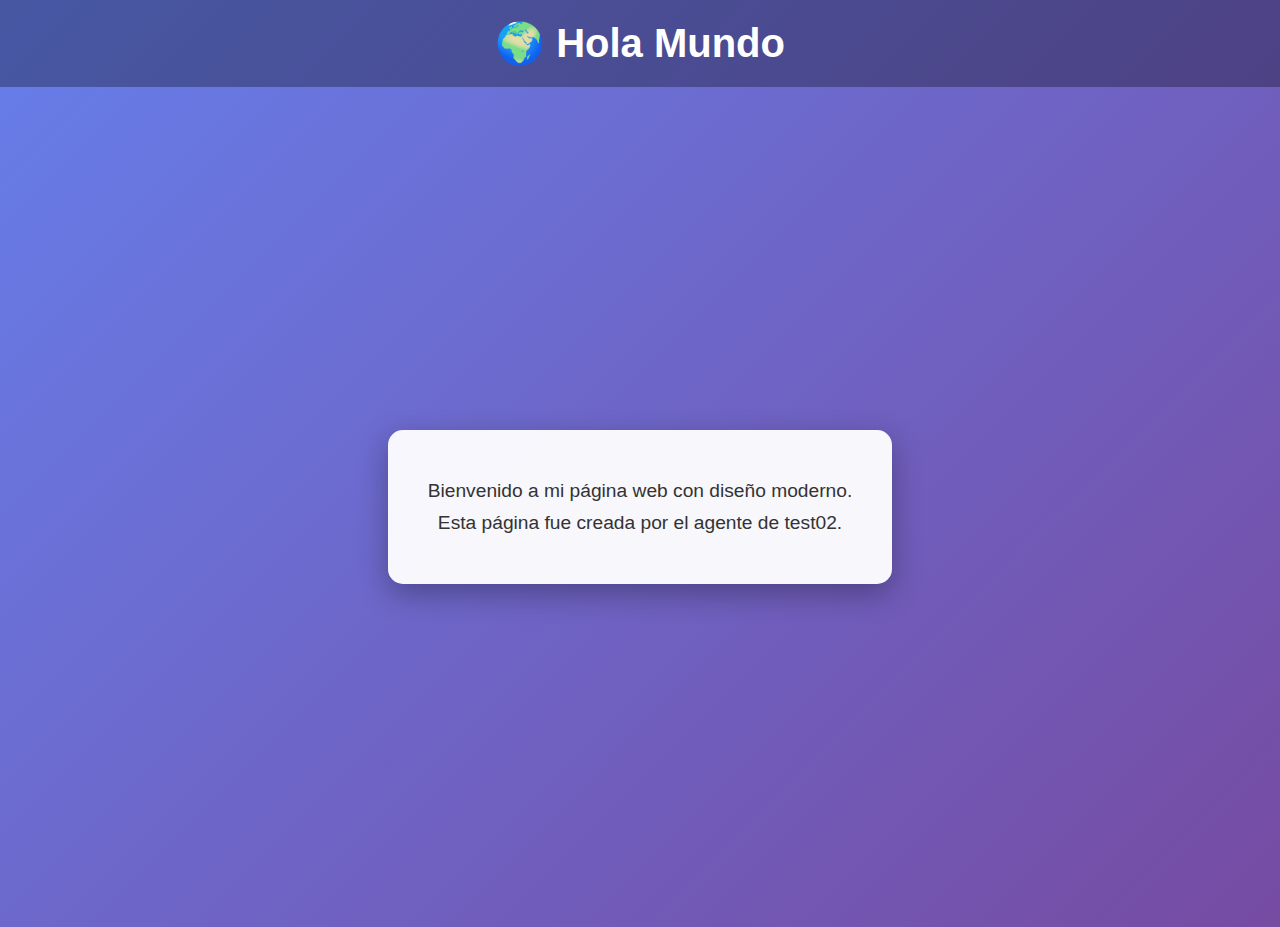
<file: index.html>
<!DOCTYPE html>
<html lang="es">
<head>
    <meta charset="UTF-8">
    <meta name="viewport" content="width=device-width, initial-scale=1.0">
    <title>Hola Mundo</title>
    <link rel="stylesheet" href="estilos.css">
</head>
<body>
    <header>
        <h1>🌍 Hola Mundo</h1>
    </header>
    <main>
        <section>
            <p>Bienvenido a mi página web con diseño moderno.</p>
            <p>Esta página fue creada por el agente de test02.</p>
        </section>
    </main>
</body>
</html>
</file>
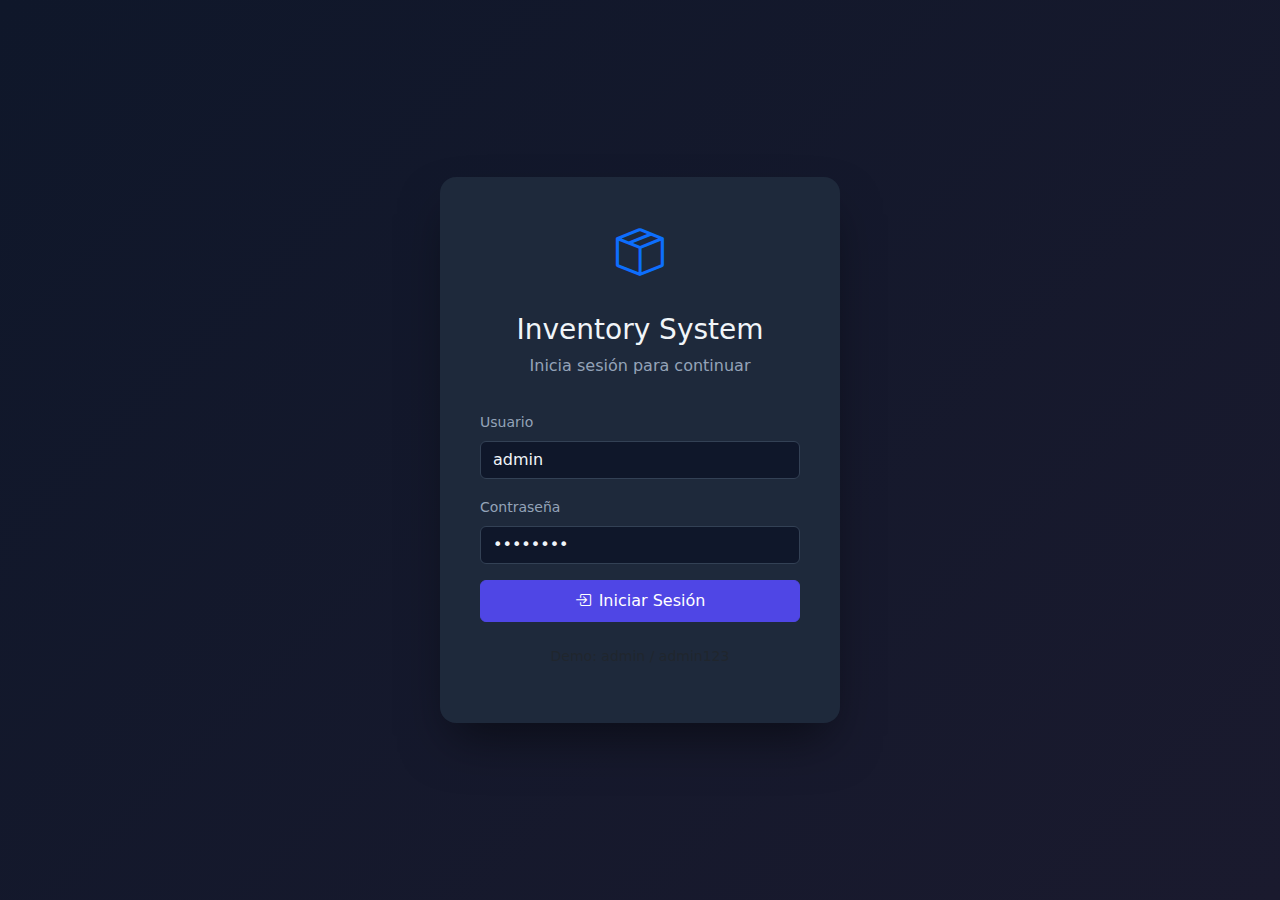
<file: templates/index.html>
<!DOCTYPE html>
<html lang="es">
<head>
    <meta charset="UTF-8">
    <meta name="viewport" content="width=device-width, initial-scale=1.0">
    <title>Inventory Management System</title>
    <link href="https://cdn.jsdelivr.net/npm/bootstrap@5.3.0/dist/css/bootstrap.min.css" rel="stylesheet">
    <link href="https://cdn.jsdelivr.net/npm/bootstrap-icons@1.10.0/font/bootstrap-icons.css" rel="stylesheet">
    <style>
        :root {
            --primary: #4f46e5;
            --primary-dark: #4338ca;
            --bg-dark: #0f172a;
            --bg-card: #1e293b;
            --text: #f1f5f9;
            --text-muted: #94a3b8;
            --border: #334155;
            --success: #22c55e;
            --warning: #f59e0b;
            --danger: #ef4444;
        }
        
        * { box-sizing: border-box; }
        
        body {
            background: var(--bg-dark);
            color: var(--text);
            font-family: 'Segoe UI', system-ui, sans-serif;
            min-height: 100vh;
        }
        
        /* Login Page */
        .login-container {
            min-height: 100vh;
            display: flex;
            align-items: center;
            justify-content: center;
            background: linear-gradient(135deg, var(--bg-dark) 0%, #1a1a2e 100%);
        }
        
        .login-card {
            background: var(--bg-card);
            border-radius: 16px;
            padding: 40px;
            width: 100%;
            max-width: 400px;
            box-shadow: 0 25px 50px -12px rgba(0, 0, 0, 0.5);
        }
        
        .login-card h1 {
            font-size: 1.75rem;
            margin-bottom: 8px;
        }
        
        .login-card .subtitle {
            color: var(--text-muted);
            margin-bottom: 32px;
        }
        
        /* App Layout */
        .app-container {
            display: none;
        }
        
        .sidebar {
            position: fixed;
            left: 0;
            top: 0;
            bottom: 0;
            width: 250px;
            background: var(--bg-card);
            border-right: 1px solid var(--border);
            padding: 20px 0;
            z-index: 100;
        }
        
        .sidebar-brand {
            padding: 0 20px 20px;
            border-bottom: 1px solid var(--border);
            margin-bottom: 20px;
        }
        
        .sidebar-brand h2 {
            font-size: 1.25rem;
            margin: 0;
            display: flex;
            align-items: center;
            gap: 10px;
        }
        
        .sidebar-nav {
            list-style: none;
            padding: 0;
            margin: 0;
        }
        
        .sidebar-nav li a {
            display: flex;
            align-items: center;
            gap: 12px;
            padding: 12px 20px;
            color: var(--text-muted);
            text-decoration: none;
            transition: all 0.2s;
        }
        
        .sidebar-nav li a:hover,
        .sidebar-nav li a.active {
            background: rgba(79, 70, 229, 0.1);
            color: var(--primary);
            border-right: 3px solid var(--primary);
        }
        
        .sidebar-nav li a i {
            font-size: 1.2rem;
        }
        
        .main-content {
            margin-left: 250px;
            padding: 20px 30px;
            min-height: 100vh;
        }
        
        /* Header */
        .page-header {
            display: flex;
            justify-content: space-between;
            align-items: center;
            margin-bottom: 30px;
        }
        
        .page-header h1 {
            font-size: 1.75rem;
            margin: 0;
        }
        
        .user-menu {
            display: flex;
            align-items: center;
            gap: 15px;
        }
        
        .user-menu .user-name {
            color: var(--text-muted);
        }
        
        /* Cards */
        .stat-card {
            background: var(--bg-card);
            border-radius: 12px;
            padding: 24px;
            border: 1px solid var(--border);
        }
        
        .stat-card .stat-icon {
            width: 48px;
            height: 48px;
            border-radius: 12px;
            display: flex;
            align-items: center;
            justify-content: center;
            font-size: 1.5rem;
            margin-bottom: 16px;
        }
        
        .stat-card .stat-value {
            font-size: 2rem;
            font-weight: 700;
            margin-bottom: 4px;
        }
        
        .stat-card .stat-label {
            color: var(--text-muted);
            font-size: 0.875rem;
        }
        
        /* Tables */
        .data-table {
            background: var(--bg-card);
            border-radius: 12px;
            border: 1px solid var(--border);
            overflow: hidden;
        }
        
        .data-table table {
            width: 100%;
            margin: 0;
        }
        
        .data-table th {
            background: rgba(0,0,0,0.2);
            padding: 16px;
            font-weight: 600;
            text-align: left;
            border-bottom: 1px solid var(--border);
        }
        
        .data-table td {
            padding: 16px;
            border-bottom: 1px solid var(--border);
        }
        
        .data-table tr:last-child td {
            border-bottom: none;
        }
        
        .data-table tr:hover td {
            background: rgba(79, 70, 229, 0.05);
        }
        
        /* Buttons */
        .btn-primary {
            background: var(--primary);
            border-color: var(--primary);
        }
        
        .btn-primary:hover {
            background: var(--primary-dark);
            border-color: var(--primary-dark);
        }
        
        /* Forms */
        .form-control, .form-select {
            background: var(--bg-dark);
            border-color: var(--border);
            color: var(--text);
        }
        
        .form-control:focus, .form-select:focus {
            background: var(--bg-dark);
            border-color: var(--primary);
            color: var(--text);
            box-shadow: 0 0 0 0.25rem rgba(79, 70, 229, 0.25);
        }
        
        .form-label {
            color: var(--text-muted);
            font-size: 0.875rem;
            margin-bottom: 8px;
        }
        
        /* Badges */
        .badge-success { background: var(--success); }
        .badge-warning { background: var(--warning); color: #000; }
        .badge-danger { background: var(--danger); }
        
        /* Modal */
        .modal-content {
            background: var(--bg-card);
            border: 1px solid var(--border);
        }
        
        .modal-header {
            border-bottom-color: var(--border);
        }
        
        .modal-footer {
            border-top-color: var(--border);
        }
        
        .btn-close {
            filter: invert(1);
        }
        
        /* Stock indicator */
        .stock-low { color: var(--danger); }
        .stock-ok { color: var(--success); }
        
        /* Section */
        .section { display: none; }
        .section.active { display: block; }
        
        /* Toast */
        .toast-container {
            position: fixed;
            top: 20px;
            right: 20px;
            z-index: 9999;
        }
    </style>
</head>
<body>
    <!-- Login Page -->
    <div id="loginPage" class="login-container">
        <div class="login-card">
            <div class="text-center mb-4">
                <i class="bi bi-box-seam text-primary" style="font-size: 3rem;"></i>
            </div>
            <h1 class="text-center">Inventory System</h1>
            <p class="subtitle text-center">Inicia sesión para continuar</p>
            
            <form id="loginForm">
                <div class="mb-3">
                    <label class="form-label">Usuario</label>
                    <input type="text" class="form-control" id="loginUsername" value="admin" required>
                </div>
                <div class="mb-3">
                    <label class="form-label">Contraseña</label>
                    <input type="password" class="form-control" id="loginPassword" value="admin123" required>
                </div>
                <div id="loginError" class="alert alert-danger d-none"></div>
                <button type="submit" class="btn btn-primary w-100 py-2">
                    <i class="bi bi-box-arrow-in-right me-2"></i>Iniciar Sesión
                </button>
            </form>
            
            <p class="text-center mt-4 text-muted small">
                Demo: admin / admin123
            </p>
        </div>
    </div>
    
    <!-- App Container -->
    <div id="appContainer" class="app-container">
        <!-- Sidebar -->
        <aside class="sidebar">
            <div class="sidebar-brand">
                <h2><i class="bi bi-box-seam text-primary"></i> Inventory</h2>
            </div>
            <ul class="sidebar-nav">
                <li><a href="#" data-section="dashboard" class="active"><i class="bi bi-speedometer2"></i> Dashboard</a></li>
                <li><a href="#" data-section="products"><i class="bi bi-box"></i> Productos</a></li>
                <li><a href="#" data-section="categories"><i class="bi bi-tags"></i> Categorías</a></li>
                <li><a href="#" data-section="movements"><i class="bi bi-arrow-left-right"></i> Movimientos</a></li>
                <li><a href="#" data-section="orders"><i class="bi bi-cart"></i> Órdenes</a></li>
                <li><a href="#" data-section="users"><i class="bi bi-people"></i> Usuarios</a></li>
            </ul>
            <div style="position: absolute; bottom: 20px; left: 0; right: 0; padding: 0 20px;">
                <button class="btn btn-outline-danger w-100" onclick="logout()">
                    <i class="bi bi-box-arrow-left me-2"></i>Cerrar Sesión
                </button>
            </div>
        </aside>
        
        <!-- Main Content -->
        <main class="main-content">
            <div class="page-header">
                <h1 id="pageTitle">Dashboard</h1>
                <div class="user-menu">
                    <span class="user-name"><i class="bi bi-person-circle me-2"></i><span id="currentUser">admin</span></span>
                </div>
            </div>
            
            <!-- Dashboard Section -->
            <section id="dashboardSection" class="section active">
                <div class="row g-4 mb-4">
                    <div class="col-md-3">
                        <div class="stat-card">
                            <div class="stat-icon" style="background: rgba(79, 70, 229, 0.2); color: var(--primary);">
                                <i class="bi bi-box"></i>
                            </div>
                            <div class="stat-value" id="statProducts">0</div>
                            <div class="stat-label">Productos</div>
                        </div>
                    </div>
                    <div class="col-md-3">
                        <div class="stat-card">
                            <div class="stat-icon" style="background: rgba(239, 68, 68, 0.2); color: var(--danger);">
                                <i class="bi bi-exclamation-triangle"></i>
                            </div>
                            <div class="stat-value" id="statLowStock">0</div>
                            <div class="stat-label">Stock Bajo</div>
                        </div>
                    </div>
                    <div class="col-md-3">
                        <div class="stat-card">
                            <div class="stat-icon" style="background: rgba(34, 197, 94, 0.2); color: var(--success);">
                                <i class="bi bi-cart"></i>
                            </div>
                            <div class="stat-value" id="statOrders">0</div>
                            <div class="stat-label">Órdenes</div>
                        </div>
                    </div>
                    <div class="col-md-3">
                        <div class="stat-card">
                            <div class="stat-icon" style="background: rgba(245, 158, 11, 0.2); color: var(--warning);">
                                <i class="bi bi-currency-dollar"></i>
                            </div>
                            <div class="stat-value" id="statValue">$0</div>
                            <div class="stat-label">Valor Inventario</div>
                        </div>
                    </div>
                </div>
                
                <div class="row g-4">
                    <div class="col-md-6">
                        <div class="data-table">
                            <div class="p-3 border-bottom" style="border-color: var(--border) !important;">
                                <h5 class="mb-0"><i class="bi bi-clock-history me-2"></i>Movimientos Recientes</h5>
                            </div>
                            <table>
                                <thead>
                                    <tr>
                                        <th>Producto</th>
                                        <th>Tipo</th>
                                        <th>Cantidad</th>
                                    </tr>
                                </thead>
                                <tbody id="recentMovements"></tbody>
                            </table>
                        </div>
                    </div>
                    <div class="col-md-6">
                        <div class="data-table">
                            <div class="p-3 border-bottom" style="border-color: var(--border) !important;">
                                <h5 class="mb-0"><i class="bi bi-exclamation-circle me-2"></i>Productos con Stock Bajo</h5>
                            </div>
                            <table>
                                <thead>
                                    <tr>
                                        <th>Producto</th>
                                        <th>Stock</th>
                                        <th>Mínimo</th>
                                    </tr>
                                </thead>
                                <tbody id="lowStockProducts"></tbody>
                            </table>
                        </div>
                    </div>
                </div>
            </section>
            
            <!-- Products Section -->
            <section id="productsSection" class="section">
                <div class="d-flex justify-content-between align-items-center mb-4">
                    <div class="d-flex gap-3">
                        <input type="text" class="form-control" id="productSearch" placeholder="Buscar productos..." style="width: 300px;">
                        <select class="form-select" id="productCategoryFilter" style="width: 200px;">
                            <option value="">Todas las categorías</option>
                        </select>
                    </div>
                    <button class="btn btn-primary" onclick="showProductModal()">
                        <i class="bi bi-plus-lg me-2"></i>Nuevo Producto
                    </button>
                </div>
                <div class="data-table">
                    <table>
                        <thead>
                            <tr>
                                <th>SKU</th>
                                <th>Nombre</th>
                                <th>Categoría</th>
                                <th>Precio</th>
                                <th>Stock</th>
                                <th>Acciones</th>
                            </tr>
                        </thead>
                        <tbody id="productsTable"></tbody>
                    </table>
                </div>
            </section>
            
            <!-- Categories Section -->
            <section id="categoriesSection" class="section">
                <div class="d-flex justify-content-end mb-4">
                    <button class="btn btn-primary" onclick="showCategoryModal()">
                        <i class="bi bi-plus-lg me-2"></i>Nueva Categoría
                    </button>
                </div>
                <div class="data-table">
                    <table>
                        <thead>
                            <tr>
                                <th>ID</th>
                                <th>Nombre</th>
                                <th>Descripción</th>
                                <th>Acciones</th>
                            </tr>
                        </thead>
                        <tbody id="categoriesTable"></tbody>
                    </table>
                </div>
            </section>
            
            <!-- Movements Section -->
            <section id="movementsSection" class="section">
                <div class="d-flex justify-content-end mb-4">
                    <button class="btn btn-primary" onclick="showMovementModal()">
                        <i class="bi bi-plus-lg me-2"></i>Nuevo Movimiento
                    </button>
                </div>
                <div class="data-table">
                    <table>
                        <thead>
                            <tr>
                                <th>Fecha</th>
                                <th>Producto</th>
                                <th>Tipo</th>
                                <th>Cantidad</th>
                                <th>Usuario</th>
                                <th>Notas</th>
                            </tr>
                        </thead>
                        <tbody id="movementsTable"></tbody>
                    </table>
                </div>
            </section>
            
            <!-- Orders Section -->
            <section id="ordersSection" class="section">
                <div class="d-flex justify-content-between align-items-center mb-4">
                    <select class="form-select" id="orderStatusFilter" style="width: 200px;">
                        <option value="">Todos los estados</option>
                        <option value="pending">Pendiente</option>
                        <option value="processing">Procesando</option>
                        <option value="completed">Completado</option>
                        <option value="cancelled">Cancelado</option>
                    </select>
                    <button class="btn btn-primary" onclick="showOrderModal()">
                        <i class="bi bi-plus-lg me-2"></i>Nueva Orden
                    </button>
                </div>
                <div class="data-table">
                    <table>
                        <thead>
                            <tr>
                                <th>ID</th>
                                <th>Cliente</th>
                                <th>Total</th>
                                <th>Estado</th>
                                <th>Fecha</th>
                                <th>Acciones</th>
                            </tr>
                        </thead>
                        <tbody id="ordersTable"></tbody>
                    </table>
                </div>
            </section>
            
            <!-- Users Section -->
            <section id="usersSection" class="section">
                <div class="d-flex justify-content-end mb-4">
                    <button class="btn btn-primary" onclick="showUserModal()">
                        <i class="bi bi-plus-lg me-2"></i>Nuevo Usuario
                    </button>
                </div>
                <div class="data-table">
                    <table>
                        <thead>
                            <tr>
                                <th>ID</th>
                                <th>Usuario</th>
                                <th>Email</th>
                                <th>Rol</th>
                                <th>Acciones</th>
                            </tr>
                        </thead>
                        <tbody id="usersTable"></tbody>
                    </table>
                </div>
            </section>
        </main>
    </div>
    
    <!-- Product Modal -->
    <div class="modal fade" id="productModal" tabindex="-1">
        <div class="modal-dialog">
            <div class="modal-content">
                <div class="modal-header">
                    <h5 class="modal-title" id="productModalTitle">Nuevo Producto</h5>
                    <button type="button" class="btn-close" data-bs-dismiss="modal"></button>
                </div>
                <form id="productForm">
                    <div class="modal-body">
                        <input type="hidden" id="productId">
                        <div class="mb-3">
                            <label class="form-label">Nombre *</label>
                            <input type="text" class="form-control" id="productName" required>
                        </div>
                        <div class="mb-3">
                            <label class="form-label">SKU</label>
                            <input type="text" class="form-control" id="productSku">
                        </div>
                        <div class="mb-3">
                            <label class="form-label">Descripción</label>
                            <textarea class="form-control" id="productDescription" rows="2"></textarea>
                        </div>
                        <div class="row">
                            <div class="col-md-6 mb-3">
                                <label class="form-label">Precio</label>
                                <input type="number" class="form-control" id="productPrice" step="0.01" value="0">
                            </div>
                            <div class="col-md-6 mb-3">
                                <label class="form-label">Stock</label>
                                <input type="number" class="form-control" id="productStock" value="0">
                            </div>
                        </div>
                        <div class="row">
                            <div class="col-md-6 mb-3">
                                <label class="form-label">Stock Mínimo</label>
                                <input type="number" class="form-control" id="productMinStock" value="5">
                            </div>
                            <div class="col-md-6 mb-3">
                                <label class="form-label">Categoría</label>
                                <select class="form-select" id="productCategory"></select>
                            </div>
                        </div>
                    </div>
                    <div class="modal-footer">
                        <button type="button" class="btn btn-secondary" data-bs-dismiss="modal">Cancelar</button>
                        <button type="submit" class="btn btn-primary">Guardar</button>
                    </div>
                </form>
            </div>
        </div>
    </div>
    
    <!-- Category Modal -->
    <div class="modal fade" id="categoryModal" tabindex="-1">
        <div class="modal-dialog">
            <div class="modal-content">
                <div class="modal-header">
                    <h5 class="modal-title" id="categoryModalTitle">Nueva Categoría</h5>
                    <button type="button" class="btn-close" data-bs-dismiss="modal"></button>
                </div>
                <form id="categoryForm">
                    <div class="modal-body">
                        <input type="hidden" id="categoryId">
                        <div class="mb-3">
                            <label class="form-label">Nombre *</label>
                            <input type="text" class="form-control" id="categoryName" required>
                        </div>
                        <div class="mb-3">
                            <label class="form-label">Descripción</label>
                            <textarea class="form-control" id="categoryDescription" rows="2"></textarea>
                        </div>
                    </div>
                    <div class="modal-footer">
                        <button type="button" class="btn btn-secondary" data-bs-dismiss="modal">Cancelar</button>
                        <button type="submit" class="btn btn-primary">Guardar</button>
                    </div>
                </form>
            </div>
        </div>
    </div>
    
    <!-- Movement Modal -->
    <div class="modal fade" id="movementModal" tabindex="-1">
        <div class="modal-dialog">
            <div class="modal-content">
                <div class="modal-header">
                    <h5 class="modal-title">Nuevo Movimiento de Stock</h5>
                    <button type="button" class="btn-close" data-bs-dismiss="modal"></button>
                </div>
                <form id="movementForm">
                    <div class="modal-body">
                        <div class="mb-3">
                            <label class="form-label">Producto *</label>
                            <select class="form-select" id="movementProduct" required></select>
                        </div>
                        <div class="mb-3">
                            <label class="form-label">Tipo *</label>
                            <select class="form-select" id="movementType" required>
                                <option value="in">Entrada</option>
                                <option value="out">Salida</option>
                            </select>
                        </div>
                        <div class="mb-3">
                            <label class="form-label">Cantidad *</label>
                            <input type="number" class="form-control" id="movementQuantity" min="1" required>
                        </div>
                        <div class="mb-3">
                            <label class="form-label">Notas</label>
                            <textarea class="form-control" id="movementNotes" rows="2"></textarea>
                        </div>
                    </div>
                    <div class="modal-footer">
                        <button type="button" class="btn btn-secondary" data-bs-dismiss="modal">Cancelar</button>
                        <button type="submit" class="btn btn-primary">Registrar</button>
                    </div>
                </form>
            </div>
        </div>
    </div>
    
    <!-- Order Modal -->
    <div class="modal fade" id="orderModal" tabindex="-1">
        <div class="modal-dialog modal-lg">
            <div class="modal-content">
                <div class="modal-header">
                    <h5 class="modal-title">Nueva Orden</h5>
                    <button type="button" class="btn-close" data-bs-dismiss="modal"></button>
                </div>
                <form id="orderForm">
                    <div class="modal-body">
                        <div class="row mb-3">
                            <div class="col-md-6">
                                <label class="form-label">Cliente *</label>
                                <input type="text" class="form-control" id="orderCustomer" required>
                            </div>
                            <div class="col-md-6">
                                <label class="form-label">Email</label>
                                <input type="email" class="form-control" id="orderEmail">
                            </div>
                        </div>
                        <div class="mb-3">
                            <label class="form-label">Productos</label>
                            <div id="orderItems">
                                <div class="order-item row g-2 mb-2">
                                    <div class="col-md-6">
                                        <select class="form-select order-product" required></select>
                                    </div>
                                    <div class="col-md-4">
                                        <input type="number" class="form-control order-quantity" placeholder="Cantidad" min="1" required>
                                    </div>
                                    <div class="col-md-2">
                                        <button type="button" class="btn btn-outline-danger w-100" onclick="removeOrderItem(this)">
                                            <i class="bi bi-trash"></i>
                                        </button>
                                    </div>
                                </div>
                            </div>
                            <button type="button" class="btn btn-outline-primary btn-sm" onclick="addOrderItem()">
                                <i class="bi bi-plus me-1"></i>Agregar Producto
                            </button>
                        </div>
                        <div class="mb-3">
                            <label class="form-label">Notas</label>
                            <textarea class="form-control" id="orderNotes" rows="2"></textarea>
                        </div>
                    </div>
                    <div class="modal-footer">
                        <button type="button" class="btn btn-secondary" data-bs-dismiss="modal">Cancelar</button>
                        <button type="submit" class="btn btn-primary">Crear Orden</button>
                    </div>
                </form>
            </div>
        </div>
    </div>
    
    <!-- User Modal -->
    <div class="modal fade" id="userModal" tabindex="-1">
        <div class="modal-dialog">
            <div class="modal-content">
                <div class="modal-header">
                    <h5 class="modal-title">Nuevo Usuario</h5>
                    <button type="button" class="btn-close" data-bs-dismiss="modal"></button>
                </div>
                <form id="userForm">
                    <div class="modal-body">
                        <div class="mb-3">
                            <label class="form-label">Usuario *</label>
                            <input type="text" class="form-control" id="newUsername" required>
                        </div>
                        <div class="mb-3">
                            <label class="form-label">Contraseña *</label>
                            <input type="password" class="form-control" id="newPassword" required>
                        </div>
                        <div class="mb-3">
                            <label class="form-label">Email</label>
                            <input type="email" class="form-control" id="newEmail">
                        </div>
                        <div class="mb-3">
                            <label class="form-label">Rol</label>
                            <select class="form-select" id="newRole">
                                <option value="user">Usuario</option>
                                <option value="admin">Administrador</option>
                            </select>
                        </div>
                    </div>
                    <div class="modal-footer">
                        <button type="button" class="btn btn-secondary" data-bs-dismiss="modal">Cancelar</button>
                        <button type="submit" class="btn btn-primary">Crear</button>
                    </div>
                </form>
            </div>
        </div>
    </div>
    
    <!-- Toast Container -->
    <div class="toast-container"></div>
    
    <script src="https://cdn.jsdelivr.net/npm/bootstrap@5.3.0/dist/js/bootstrap.bundle.min.js"></script>
    <script>
        // State
        let token = localStorage.getItem('token');
        let currentUser = null;
        let categories = [];
        let products = [];
        
        // API Helper
        async function api(endpoint, options = {}) {
            const headers = { 'Content-Type': 'application/json' };
            if (token) headers['Authorization'] = `Bearer ${token}`;
            
            const response = await fetch(`/api${endpoint}`, {
                ...options,
                headers: { ...headers, ...options.headers }
            });
            
            if (response.status === 401) {
                logout();
                throw new Error('No autorizado');
            }
            
            const data = await response.json();
            if (!response.ok) throw new Error(data.detail || 'Error');
            return data;
        }
        
        // Toast
        function showToast(message, type = 'success') {
            const container = document.querySelector('.toast-container');
            const toast = document.createElement('div');
            toast.className = `alert alert-${type} alert-dismissible fade show`;
            toast.innerHTML = `${message}<button type="button" class="btn-close" data-bs-dismiss="alert"></button>`;
            container.appendChild(toast);
            setTimeout(() => toast.remove(), 3000);
        }
        
        // Auth
        document.getElementById('loginForm').addEventListener('submit', async (e) => {
            e.preventDefault();
            const username = document.getElementById('loginUsername').value;
            const password = document.getElementById('loginPassword').value;
            
            try {
                const data = await fetch('/api/login', {
                    method: 'POST',
                    headers: { 'Content-Type': 'application/json' },
                    body: JSON.stringify({ username, password })
                }).then(r => r.json());
                
                if (data.token) {
                    token = data.token;
                    currentUser = data.user;
                    localStorage.setItem('token', token);
                    showApp();
                } else {
                    document.getElementById('loginError').textContent = data.detail || 'Error de login';
                    document.getElementById('loginError').classList.remove('d-none');
                }
            } catch (err) {
                document.getElementById('loginError').textContent = 'Error de conexión';
                document.getElementById('loginError').classList.remove('d-none');
            }
        });
        
        function logout() {
            token = null;
            currentUser = null;
            localStorage.removeItem('token');
            document.getElementById('loginPage').style.display = 'flex';
            document.getElementById('appContainer').style.display = 'none';
        }
        
        async function showApp() {
            document.getElementById('loginPage').style.display = 'none';
            document.getElementById('appContainer').style.display = 'block';
            
            try {
                currentUser = await api('/me');
                document.getElementById('currentUser').textContent = currentUser.username;
            } catch (err) {
                logout();
                return;
            }
            
            loadDashboard();
            loadCategories();
        }
        
        // Navigation
        document.querySelectorAll('.sidebar-nav a').forEach(link => {
            link.addEventListener('click', (e) => {
                e.preventDefault();
                const section = link.dataset.section;
                
                document.querySelectorAll('.sidebar-nav a').forEach(l => l.classList.remove('active'));
                link.classList.add('active');
                
                document.querySelectorAll('.section').forEach(s => s.classList.remove('active'));
                document.getElementById(`${section}Section`).classList.add('active');
                
                document.getElementById('pageTitle').textContent = link.textContent.trim();
                
                // Load data
                switch(section) {
                    case 'dashboard': loadDashboard(); break;
                    case 'products': loadProducts(); break;
                    case 'categories': loadCategoriesTable(); break;
                    case 'movements': loadMovements(); break;
                    case 'orders': loadOrders(); break;
                    case 'users': loadUsers(); break;
                }
            });
        });
        
        // Dashboard
        async function loadDashboard() {
            try {
                const data = await api('/dashboard');
                document.getElementById('statProducts').textContent = data.total_products;
                document.getElementById('statLowStock').textContent = data.low_stock;
                document.getElementById('statOrders').textContent = data.total_orders;
                document.getElementById('statValue').textContent = `$${data.inventory_value.toLocaleString()}`;
                
                // Recent movements
                const movementsHtml = data.recent_movements.map(m => `
                    <tr>
                        <td>${m.product_name}</td>
                        <td><span class="badge ${m.type === 'in' ? 'badge-success' : 'badge-danger'}">${m.type === 'in' ? 'Entrada' : 'Salida'}</span></td>
                        <td>${m.quantity}</td>
                    </tr>
                `).join('') || '<tr><td colspan="3" class="text-center text-muted">Sin movimientos</td></tr>';
                document.getElementById('recentMovements').innerHTML = movementsHtml;
                
                // Low stock
                const lowStockHtml = data.low_stock_products.map(p => `
                    <tr>
                        <td>${p.name}</td>
                        <td class="stock-low">${p.stock}</td>
                        <td>${p.min_stock}</td>
                    </tr>
                `).join('') || '<tr><td colspan="3" class="text-center text-muted">Todo en orden</td></tr>';
                document.getElementById('lowStockProducts').innerHTML = lowStockHtml;
            } catch (err) {
                showToast('Error cargando dashboard', 'danger');
            }
        }
        
        // Categories
        async function loadCategories() {
            try {
                categories = await api('/categories');
                updateCategorySelects();
            } catch (err) {
                console.error(err);
            }
        }
        
        function updateCategorySelects() {
            const options = '<option value="">Sin categoría</option>' + 
                categories.map(c => `<option value="${c.id}">${c.name}</option>`).join('');
            document.getElementById('productCategory').innerHTML = options;
            document.getElementById('productCategoryFilter').innerHTML = '<option value="">Todas las categorías</option>' + 
                categories.map(c => `<option value="${c.id}">${c.name}</option>`).join('');
        }
        
        async function loadCategoriesTable() {
            await loadCategories();
            const html = categories.map(c => `
                <tr>
                    <td>${c.id}</td>
                    <td>${c.name}</td>
                    <td>${c.description || '-'}</td>
                    <td>
                        <button class="btn btn-sm btn-outline-primary me-1" onclick="editCategory(${c.id})">
                            <i class="bi bi-pencil"></i>
                        </button>
                        <button class="btn btn-sm btn-outline-danger" onclick="deleteCategory(${c.id})">
                            <i class="bi bi-trash"></i>
                        </button>
                    </td>
                </tr>
            `).join('');
            document.getElementById('categoriesTable').innerHTML = html;
        }
        
        function showCategoryModal(category = null) {
            document.getElementById('categoryId').value = category?.id || '';
            document.getElementById('categoryName').value = category?.name || '';
            document.getElementById('categoryDescription').value = category?.description || '';
            document.getElementById('categoryModalTitle').textContent = category ? 'Editar Categoría' : 'Nueva Categoría';
            new bootstrap.Modal(document.getElementById('categoryModal')).show();
        }
        
        async function editCategory(id) {
            const category = categories.find(c => c.id === id);
            showCategoryModal(category);
        }
        
        document.getElementById('categoryForm').addEventListener('submit', async (e) => {
            e.preventDefault();
            const id = document.getElementById('categoryId').value;
            const data = {
                name: document.getElementById('categoryName').value,
                description: document.getElementById('categoryDescription').value
            };
            
            try {
                if (id) {
                    await api(`/categories/${id}`, { method: 'PUT', body: JSON.stringify(data) });
                } else {
                    await api('/categories', { method: 'POST', body: JSON.stringify(data) });
                }
                bootstrap.Modal.getInstance(document.getElementById('categoryModal')).hide();
                showToast('Categoría guardada');
                loadCategoriesTable();
            } catch (err) {
                showToast(err.message, 'danger');
            }
        });
        
        async function deleteCategory(id) {
            if (!confirm('¿Eliminar esta categoría?')) return;
            try {
                await api(`/categories/${id}`, { method: 'DELETE' });
                showToast('Categoría eliminada');
                loadCategoriesTable();
            } catch (err) {
                showToast(err.message, 'danger');
            }
        }
        
        // Products
        async function loadProducts() {
            const search = document.getElementById('productSearch').value;
            const categoryId = document.getElementById('productCategoryFilter').value;
            
            let url = '/products?';
            if (search) url += `search=${encodeURIComponent(search)}&`;
            if (categoryId) url += `category_id=${categoryId}`;
            
            try {
                products = await api(url);
                const html = products.map(p => `
                    <tr>
                        <td>${p.sku || '-'}</td>
                        <td>${p.name}</td>
                        <td>${p.category_name || '-'}</td>
                        <td>$${p.price.toFixed(2)}</td>
                        <td class="${p.stock <= p.min_stock ? 'stock-low' : 'stock-ok'}">${p.stock}</td>
                        <td>
                            <button class="btn btn-sm btn-outline-primary me-1" onclick="editProduct(${p.id})">
                                <i class="bi bi-pencil"></i>
                            </button>
                            <button class="btn btn-sm btn-outline-danger" onclick="deleteProduct(${p.id})">
                                <i class="bi bi-trash"></i>
                            </button>
                        </td>
                    </tr>
                `).join('');
                document.getElementById('productsTable').innerHTML = html || '<tr><td colspan="6" class="text-center">No hay productos</td></tr>';
                updateProductSelects();
            } catch (err) {
                showToast('Error cargando productos', 'danger');
            }
        }
        
        function updateProductSelects() {
            const options = products.map(p => `<option value="${p.id}">${p.name} (Stock: ${p.stock})</option>`).join('');
            document.getElementById('movementProduct').innerHTML = options;
            document.querySelectorAll('.order-product').forEach(select => {
                select.innerHTML = '<option value="">Seleccionar...</option>' + options;
            });
        }
        
        document.getElementById('productSearch').addEventListener('input', debounce(loadProducts, 300));
        document.getElementById('productCategoryFilter').addEventListener('change', loadProducts);
        
        function showProductModal(product = null) {
            document.getElementById('productId').value = product?.id || '';
            document.getElementById('productName').value = product?.name || '';
            document.getElementById('productSku').value = product?.sku || '';
            document.getElementById('productDescription').value = product?.description || '';
            document.getElementById('productPrice').value = product?.price || 0;
            document.getElementById('productStock').value = product?.stock || 0;
            document.getElementById('productMinStock').value = product?.min_stock || 5;
            document.getElementById('productCategory').value = product?.category_id || '';
            document.getElementById('productModalTitle').textContent = product ? 'Editar Producto' : 'Nuevo Producto';
            new bootstrap.Modal(document.getElementById('productModal')).show();
        }
        
        async function editProduct(id) {
            try {
                const product = await api(`/products/${id}`);
                showProductModal(product);
            } catch (err) {
                showToast(err.message, 'danger');
            }
        }
        
        document.getElementById('productForm').addEventListener('submit', async (e) => {
            e.preventDefault();
            const id = document.getElementById('productId').value;
            const data = {
                name: document.getElementById('productName').value,
                sku: document.getElementById('productSku').value || null,
                description: document.getElementById('productDescription').value,
                price: parseFloat(document.getElementById('productPrice').value),
                stock: parseInt(document.getElementById('productStock').value),
                min_stock: parseInt(document.getElementById('productMinStock').value),
                category_id: document.getElementById('productCategory').value || null
            };
            
            try {
                if (id) {
                    await api(`/products/${id}`, { method: 'PUT', body: JSON.stringify(data) });
                } else {
                    await api('/products', { method: 'POST', body: JSON.stringify(data) });
                }
                bootstrap.Modal.getInstance(document.getElementById('productModal')).hide();
                showToast('Producto guardado');
                loadProducts();
            } catch (err) {
                showToast(err.message, 'danger');
            }
        });
        
        async function deleteProduct(id) {
            if (!confirm('¿Eliminar este producto?')) return;
            try {
                await api(`/products/${id}`, { method: 'DELETE' });
                showToast('Producto eliminado');
                loadProducts();
            } catch (err) {
                showToast(err.message, 'danger');
            }
        }
        
        // Movements
        async function loadMovements() {
            try {
                const movements = await api('/movements');
                const html = movements.map(m => `
                    <tr>
                        <td>${new Date(m.created_at).toLocaleString()}</td>
                        <td>${m.product_name}</td>
                        <td><span class="badge ${m.type === 'in' ? 'badge-success' : 'badge-danger'}">${m.type === 'in' ? 'Entrada' : 'Salida'}</span></td>
                        <td>${m.quantity}</td>
                        <td>${m.username || '-'}</td>
                        <td>${m.notes || '-'}</td>
                    </tr>
                `).join('');
                document.getElementById('movementsTable').innerHTML = html || '<tr><td colspan="6" class="text-center">No hay movimientos</td></tr>';
            } catch (err) {
                showToast('Error cargando movimientos', 'danger');
            }
        }
        
        function showMovementModal() {
            document.getElementById('movementForm').reset();
            loadProducts().then(() => {
                new bootstrap.Modal(document.getElementById('movementModal')).show();
            });
        }
        
        document.getElementById('movementForm').addEventListener('submit', async (e) => {
            e.preventDefault();
            const data = {
                product_id: parseInt(document.getElementById('movementProduct').value),
                type: document.getElementById('movementType').value,
                quantity: parseInt(document.getElementById('movementQuantity').value),
                notes: document.getElementById('movementNotes').value
            };
            
            try {
                await api('/movements', { method: 'POST', body: JSON.stringify(data) });
                bootstrap.Modal.getInstance(document.getElementById('movementModal')).hide();
                showToast('Movimiento registrado');
                loadMovements();
                loadDashboard();
            } catch (err) {
                showToast(err.message, 'danger');
            }
        });
        
        // Orders
        async function loadOrders() {
            const status = document.getElementById('orderStatusFilter').value;
            let url = '/orders';
            if (status) url += `?status=${status}`;
            
            try {
                const orders = await api(url);
                const statusBadge = {
                    pending: 'badge-warning',
                    processing: 'badge-primary',
                    completed: 'badge-success',
                    cancelled: 'badge-danger'
                };
                const statusText = {
                    pending: 'Pendiente',
                    processing: 'Procesando',
                    completed: 'Completado',
                    cancelled: 'Cancelado'
                };
                
                const html = orders.map(o => `
                    <tr>
                        <td>#${o.id}</td>
                        <td>${o.customer_name}</td>
                        <td>$${o.total.toFixed(2)}</td>
                        <td><span class="badge ${statusBadge[o.status]}">${statusText[o.status]}</span></td>
                        <td>${new Date(o.created_at).toLocaleDateString()}</td>
                        <td>
                            <button class="btn btn-sm btn-outline-info me-1" onclick="viewOrder(${o.id})">
                                <i class="bi bi-eye"></i>
                            </button>
                            <select class="form-select form-select-sm d-inline-block" style="width: auto;" onchange="updateOrderStatus(${o.id}, this.value)">
                                <option value="pending" ${o.status === 'pending' ? 'selected' : ''}>Pendiente</option>
                                <option value="processing" ${o.status === 'processing' ? 'selected' : ''}>Procesando</option>
                                <option value="completed" ${o.status === 'completed' ? 'selected' : ''}>Completado</option>
                                <option value="cancelled" ${o.status === 'cancelled' ? 'selected' : ''}>Cancelado</option>
                            </select>
                        </td>
                    </tr>
                `).join('');
                document.getElementById('ordersTable').innerHTML = html || '<tr><td colspan="6" class="text-center">No hay órdenes</td></tr>';
            } catch (err) {
                showToast('Error cargando órdenes', 'danger');
            }
        }
        
        document.getElementById('orderStatusFilter').addEventListener('change', loadOrders);
        
        async function viewOrder(id) {
            try {
                const order = await api(`/orders/${id}`);
                alert(`Orden #${order.id}\nCliente: ${order.customer_name}\nTotal: $${order.total}\n\nProductos:\n${order.items.map(i => `- ${i.product_name} x${i.quantity} = $${(i.price * i.quantity).toFixed(2)}`).join('\n')}`);
            } catch (err) {
                showToast(err.message, 'danger');
            }
        }
        
        async function updateOrderStatus(id, status) {
            try {
                await api(`/orders/${id}/status?status=${status}`, { method: 'PUT' });
                showToast('Estado actualizado');
            } catch (err) {
                showToast(err.message, 'danger');
                loadOrders();
            }
        }
        
        function showOrderModal() {
            document.getElementById('orderForm').reset();
            document.getElementById('orderItems').innerHTML = `
                <div class="order-item row g-2 mb-2">
                    <div class="col-md-6">
                        <select class="form-select order-product" required></select>
                    </div>
                    <div class="col-md-4">
                        <input type="number" class="form-control order-quantity" placeholder="Cantidad" min="1" required>
                    </div>
                    <div class="col-md-2">
                        <button type="button" class="btn btn-outline-danger w-100" onclick="removeOrderItem(this)">
                            <i class="bi bi-trash"></i>
                        </button>
                    </div>
                </div>
            `;
            loadProducts().then(() => {
                new bootstrap.Modal(document.getElementById('orderModal')).show();
            });
        }
        
        function addOrderItem() {
            const container = document.getElementById('orderItems');
            const options = products.map(p => `<option value="${p.id}">${p.name} (Stock: ${p.stock})</option>`).join('');
            container.insertAdjacentHTML('beforeend', `
                <div class="order-item row g-2 mb-2">
                    <div class="col-md-6">
                        <select class="form-select order-product" required>
                            <option value="">Seleccionar...</option>
                            ${options}
                        </select>
                    </div>
                    <div class="col-md-4">
                        <input type="number" class="form-control order-quantity" placeholder="Cantidad" min="1" required>
                    </div>
                    <div class="col-md-2">
                        <button type="button" class="btn btn-outline-danger w-100" onclick="removeOrderItem(this)">
                            <i class="bi bi-trash"></i>
                        </button>
                    </div>
                </div>
            `);
        }
        
        function removeOrderItem(btn) {
            const items = document.querySelectorAll('.order-item');
            if (items.length > 1) btn.closest('.order-item').remove();
        }
        
        document.getElementById('orderForm').addEventListener('submit', async (e) => {
            e.preventDefault();
            const items = [];
            document.querySelectorAll('.order-item').forEach(item => {
                const productId = item.querySelector('.order-product').value;
                const quantity = item.querySelector('.order-quantity').value;
                if (productId && quantity) {
                    items.push({ product_id: parseInt(productId), quantity: parseInt(quantity) });
                }
            });
            
            if (items.length === 0) {
                showToast('Agrega al menos un producto', 'warning');
                return;
            }
            
            const data = {
                customer_name: document.getElementById('orderCustomer').value,
                customer_email: document.getElementById('orderEmail').value,
                items,
                notes: document.getElementById('orderNotes').value
            };
            
            try {
                await api('/orders', { method: 'POST', body: JSON.stringify(data) });
                bootstrap.Modal.getInstance(document.getElementById('orderModal')).hide();
                showToast('Orden creada');
                loadOrders();
                loadDashboard();
            } catch (err) {
                showToast(err.message, 'danger');
            }
        });
        
        // Users
        async function loadUsers() {
            try {
                const users = await api('/users');
                const html = users.map(u => `
                    <tr>
                        <td>${u.id}</td>
                        <td>${u.username}</td>
                        <td>${u.email || '-'}</td>
                        <td><span class="badge ${u.role === 'admin' ? 'badge-primary' : 'bg-secondary'}">${u.role}</span></td>
                        <td>
                            ${u.id !== 1 ? `<button class="btn btn-sm btn-outline-danger" onclick="deleteUser(${u.id})"><i class="bi bi-trash"></i></button>` : ''}
                        </td>
                    </tr>
                `).join('');
                document.getElementById('usersTable').innerHTML = html;
            } catch (err) {
                showToast('Error cargando usuarios', 'danger');
            }
        }
        
        function showUserModal() {
            document.getElementById('userForm').reset();
            new bootstrap.Modal(document.getElementById('userModal')).show();
        }
        
        document.getElementById('userForm').addEventListener('submit', async (e) => {
            e.preventDefault();
            const data = {
                username: document.getElementById('newUsername').value,
                password: document.getElementById('newPassword').value,
                email: document.getElementById('newEmail').value,
                role: document.getElementById('newRole').value
            };
            
            try {
                await api('/users', { method: 'POST', body: JSON.stringify(data) });
                bootstrap.Modal.getInstance(document.getElementById('userModal')).hide();
                showToast('Usuario creado');
                loadUsers();
            } catch (err) {
                showToast(err.message, 'danger');
            }
        });
        
        async function deleteUser(id) {
            if (!confirm('¿Eliminar este usuario?')) return;
            try {
                await api(`/users/${id}`, { method: 'DELETE' });
                showToast('Usuario eliminado');
                loadUsers();
            } catch (err) {
                showToast(err.message, 'danger');
            }
        }
        
        // Utils
        function debounce(func, wait) {
            let timeout;
            return function(...args) {
                clearTimeout(timeout);
                timeout = setTimeout(() => func.apply(this, args), wait);
            };
        }
        
        // Init
        if (token) {
            showApp();
        }
    </script>
</body>
</html>
</file>
<file: estilos.css>
body {
    font-family: Arial, sans-serif;
    margin: 0;
    padding: 0;
    background: linear-gradient(135deg, #667eea 0%, #764ba2 100%);
    min-height: 100vh;
}

header {
    background-color: rgba(0, 0, 0, 0.3);
    color: #fff;
    padding: 20px;
    text-align: center;
}

header h1 {
    margin: 0;
    font-size: 2.5em;
}

main {
    display: flex;
    justify-content: center;
    align-items: center;
    min-height: calc(100vh - 100px);
    padding: 20px;
}

section {
    background-color: rgba(255, 255, 255, 0.95);
    padding: 40px;
    border-radius: 15px;
    box-shadow: 0 10px 30px rgba(0, 0, 0, 0.3);
    text-align: center;
    max-width: 500px;
}

section p {
    margin: 10px 0;
    color: #333;
    font-size: 1.2em;
}
</file>
